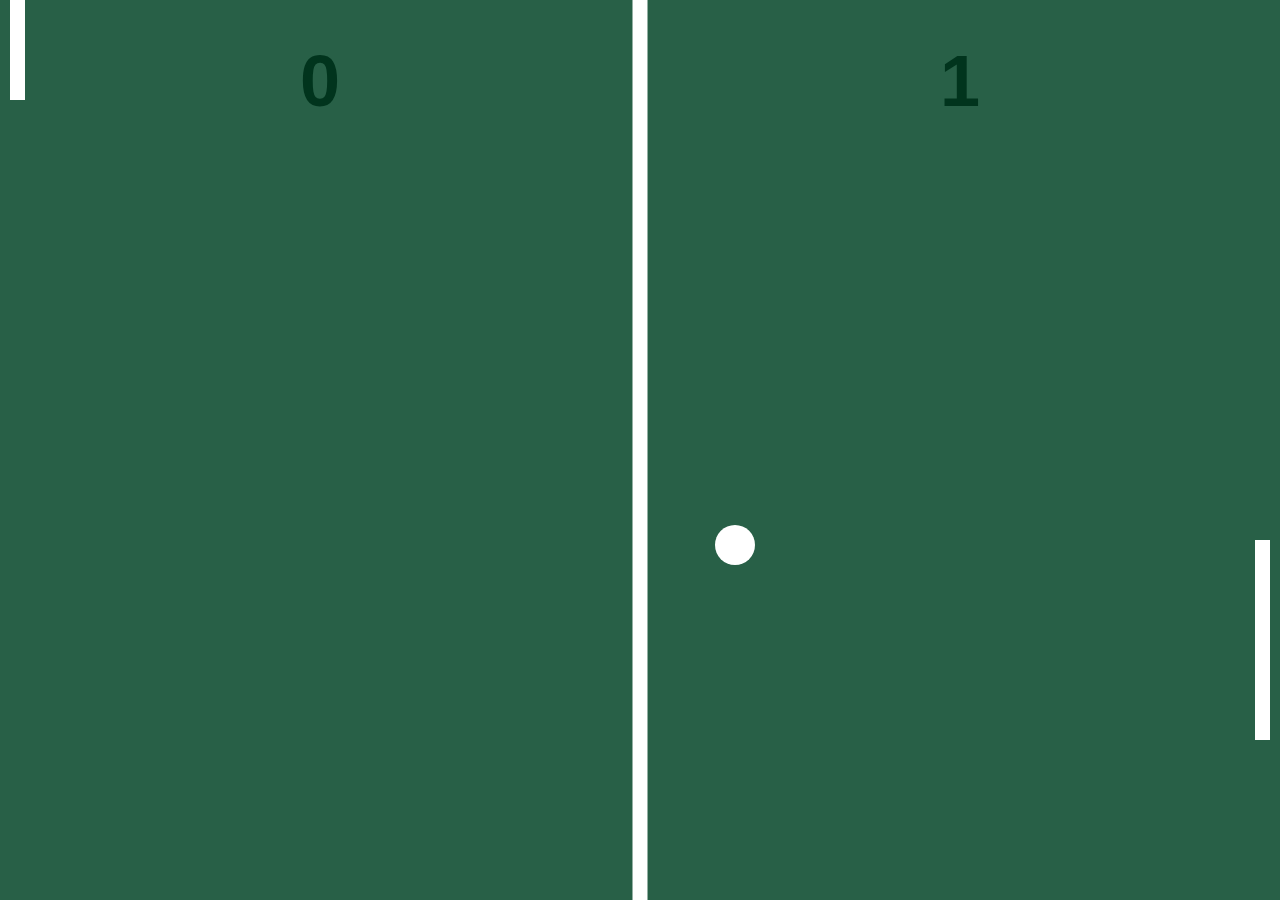
<file: index.html>
<!DOCTYPE html>
<html lang="en">

<head>
  <meta charset="UTF-8">
  <meta name="viewport" content="width=device-width, initial-scale=1.0">
  <title>Jogo Ping-Pong</title>
  <style>
    * {
      overflow: hidden;
      margin: 0;
      padding: 0;
    }
  </style>
</head>

<body>
  <canvas></canvas>
  <script>
    const canvasEl = document.querySelector("canvas"),
      canvasCtx = canvasEl.getContext("2d"),
      gapX = 10

    const mouse = { x: 0, y: 0 }

    const field = {
      w: window.innerWidth,
      h: window.innerHeight,
      draw: function () {
        canvasCtx.fillStyle = "#286047"
        canvasCtx.fillRect(0, 0, this.w, this.h)
      }
    }

    const line = {
      w: 15,
      h: field.h,
      draw: function () {
        canvasCtx.fillStyle = "#fff"
        canvasCtx.fillRect(
          field.w / 2 - this.w / 2,
          0,
          this.w,
          this.h
        )
      }
    }

    const leftPaddle = {
      x: gapX,
      y: 0,
      w: line.w,
      h: 200,
      _move: function () {
        this.y = mouse.y - this.h / 2
      },
      draw: function () {
        canvasCtx.fillStyle = "#fff"
        canvasCtx.fillRect(this.x, this.y, this.w, this.h)

        this._move()
      }
    }

    const rightPaddle = {
      x: field.w - line.w - gapX,
      y: 100,
      w: line.w,
      h: 200,
      _move: function () {
        this.y = ball.y
      },
      draw: function () {
        canvasCtx.fillStyle = "#fff"
        canvasCtx.fillRect(this.x, this.y, this.w, this.h)

        this._move()
      }
    }

    const score = {
      human: 0,
      computer: 0,
      increaseHuman: function () {
        this.human++
      },
      increaseComputer: function () {
        this.computer++
      },
      draw: function () {
        canvasCtx.font = "bold 72px Arial"
        canvasCtx.textAlign = "center"
        canvasCtx.textBaseline = "top"
        canvasCtx.fillStyle = "#01341D"
        canvasCtx.fillText(this.human, field.w / 4, 50)
        canvasCtx.fillText(this.computer, field.w / 4 + field.w / 2, 50)
      },
    }

    const ball = {
      x: 0,
      y: 0,
      r: 20,
      speed: 5,
      directionX: 1,
      directionY: 1,
      _calcPosition: function () {
        // verifica se o jogador 1 fez um ponto (x > largura do campo)
        if (this.x > field.w - this.r - rightPaddle.w - gapX) {
          // verifica se a raquete direita está na posição y da bola
          if (
            this.y + this.r > rightPaddle.y &&
            this.y - this.r < rightPaddle.y + rightPaddle.h
          ) {
            // rebate a bola intervertendo o sinal de X
            this._reverseX()
          } else {
            // pontuar o jogador 1
            score.increaseHuman()
            this._pointUp()
          }
        }

        // verifica se o jogador 2 fez um ponto (x < 0)
        if (this.x < this.r + leftPaddle.w + gapX) {
          if (this.y + this.r > leftPaddle.y &&
            this.y - this.r < leftPaddle.y + leftPaddle.h) {
            this._reverseX()
          } else {
            score.increaseComputer()
            this._pointUp()
          }
        }

        // verifica as laterais superior e inferior do campo
        if (
          (this.y - this.r < 0 && this.directionY < 0) ||
          (this.y > field.h - this.r && this.directionY > 0)
        ) {
          // rebate a bola invertendo o sinal do eixo Y
          this._reverseY()
        }
      },
      _reverseX: function () {
        // 1 * -1 = -1
        // -1 * -1 = 1
        this.directionX *= -1
      },
      _reverseY: function () {
        // 1 * -1 = -1
        // -1 * -1 = 1
        this.directionY *= -1
      },
      _pointUp: function () {
        this.x = field.w / 2
        this.y = field.h / 2
      },
      _move: function () {
        this.x += this.directionX * this.speed
        this.y += this.directionY * this.speed
      },
      draw: function () {
        canvasCtx.fillStyle = "#fff"
        canvasCtx.beginPath()
        canvasCtx.arc(this.x, this.y, this.r, 0, 2 * Math.PI, false)
        canvasCtx.fill()

        this._calcPosition()
        this._move()
      }
    }

    function setup() {
      canvasEl.width = canvasCtx.width = field.w
      canvasEl.height = canvasCtx.height = field.h
    }

    function draw() {
      field.draw()
      line.draw()

      leftPaddle.draw()
      rightPaddle.draw()

      score.draw()

      ball.draw()
    }

    window.animateFrame = (function () {
      return (
        window.requestAnimationFrame ||
        window.webkitRequestAnimationFrame ||
        window.mozRequestAnimationFrame ||
        window.oRequestAnimationFrame ||
        window.msRequestAnimationFrame ||
        function (callback) {
          return window.setTimeout(callback, 1000 / 60)
        }
      )
    })()

    function main() {
      animateFrame(main)
      draw()
    }

    setup()
    main()

    canvasEl.addEventListener("mousemove", function (e) {
      mouse.x = e.pageX
      mouse.y = e.pageY
    })
  </script>

</body>

</html>
</file>
